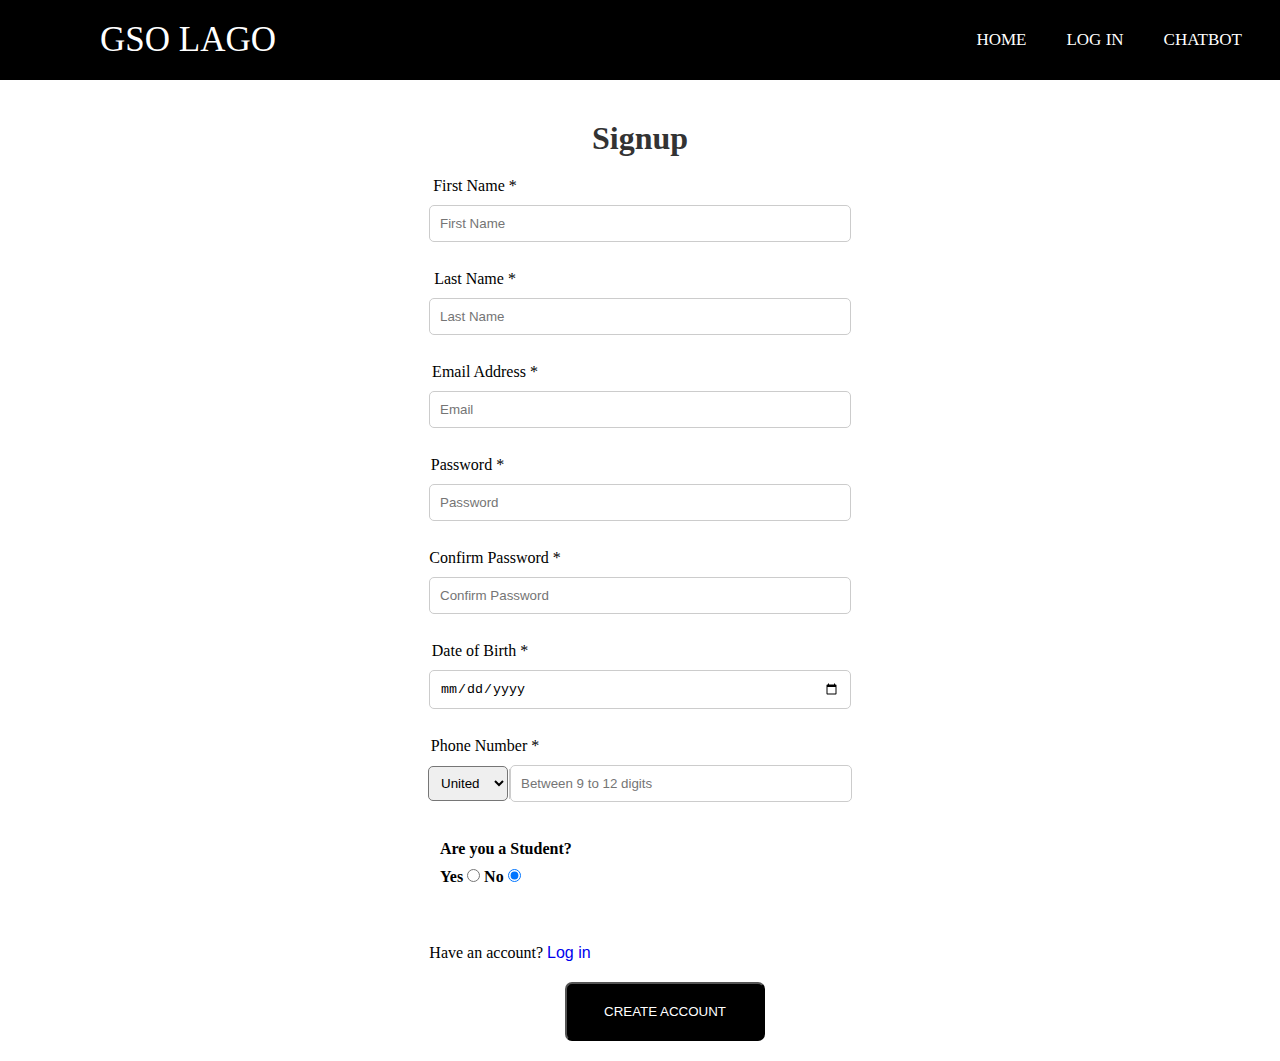
<file: Gym/index.html>
<!DOCTYPE html>
<html lang="en">
<head>
    <meta charset="UTF-8">
    <meta name="viewport" content="width=device-width, initial-scale=1.0">
    <title>Signup Page</title>
    
    <style>
        #passwordError{ /*Styling for error message*/
            color: red;
        }
        .inputcontainer{ /*styles for the container of the input fields*/
            display: flex;/*Displays container as a flexbox*/
            flex-direction: column;/*Arranges element items in a column so that they are under each other*/
            align-items: center; /*Arranges element items so that they are centered horizontally*/
            justify-content: center; /*Arranges element items so that they are centered vertically*/
        }
        .inputbox{/*Styles for each input box*/
            width: 400px; /*makes the width of the box 400px*/
            border: 1px solid #ccc; /*Creates a solid border of 1px thickness with the color #ccc */
            padding:10px; /*Creates 10px of space between border and the center*/
            margin-bottom:10px; /*Creates 10px of space below the input box*/
            border-radius: 5px; /*makes the border corners rounded*/
        }
        .labels{/*Styles for labels*/
            margin-right: 330px; /*Adds 330px of space to the right of the element*/
            margin-bottom: 10px; /*Adds 10px of space to the bottom of the element*/
          
        }
        .title{/*Styles for the title*/
            color: #333; /*makes the text the color #333*/
            font-weight: bold; /*makes the text bold*/
            text-align: center; /*centers the text*/
            margin-bottom: 20px; /*Adds 20px of space to the bottom of the title */
            margin-top: 40px; /*Adds 40px of space to the top of the title*/
        }
        .phone-container { /*Styles for the container of the phone*/
            display: flex;/*Displays container as a flexbox*/
            align-items: center; /*Arranges element iterms so that they are centered horizontally*/
            margin-bottom: 10px; /*Adds 10px of space to the bottom of the phone container*/
        }


        .vertical-line {/*Styles for the vertical line*/
            width: 1px; /*makes the line 1px in width*/
            border-right: 1px solid #ccc; /*creates a solid border only on the right side with the thickness of 1px with the color #ccc*/
            height: 30px; /*makes the line 30px in height*/
            margin-bottom: 10px; /*Adds 10px of space to the bottom of the vertical line*/
        }
        .button{ /*Styles for the button*/
            margin-left: 50px; /*Adds 50px of space to the left of the button*/
            margin-top: 20px; /*Adds 20px of space to the top of the button*/
            margin-bottom: 20px; /*Adds 20px of space to the bottom of the button*/
            padding:20px; /*Creates 20px of space between the border and the center*/
            border-radius: 7px; /*makes the border corners rounded*/
            width:200px; /*makes the widht of the button box 200px*/
            background:black ; /*gives the button a color background of black*/
            color:white; /*Gives the text in the button the color white*/

        }
        .hyperlink{/*styles for the elements with id "hyperlink" this was done seperate than with other hyperlinks as different font family was wanted*/
            text-decoration: none; /*Removes any decorations such as underlines on hyperlinks*/
            font-family: Arial, Helvetica, sans-serif; /*Font family of the text*/
        }
        .hyperlink:hover{ /*Styles for when hovering the elements with the id "hyperlink"*/
            color:black; /*Makes the hyperlink black when user hovers on it*/
        }
        a{ /*Styles for any hyperlink other than the ones with the id "hyperlink"*/
            text-decoration: none; /*Removes any decorations such as underlines on hyperlinks*/
        }
        fieldset{ /*styles for fieldsets*/
            border:none; /*Removes any default borders*/
        }
        fieldset legend{ /*styles for the legend element in fieldsets*/
            font-weight: bold; /*makes the text bold*/
            margin-bottom: 10px; /*Adds 10px of space to the bottom of the legend element*/
        }
        *{ /*styles for everything*/
            padding: 0; /*resets padding*/
            margin:0; /*resets margin*/
            text-decoration: none; /*removes default text-decorations */
            list-style: none; /*removes list styles in lists such as bullet points*/
        }
  
        body {/*Styles for everything in the body*/
            font-family: Facón; /*makes the font of the text*/
            background: #ffffff /*gives the background of the body the color #ffffff*/
        }
  
        nav{/*styles for everything in the <nav> tag*/
            background: #000000; /*Makes the background of the elements in the nav tag #000000*/
            height: 80%; /*Makes the height of the nav 80% of its containing elements */
            width:auto; /*tells nav to automatically adjust the width based on the contents inside*/
        }
  
        label.logo{ /*Style for labels with the class "logo"*/
            color: white; /*Makes the text of the label white*/
            font-size: 35px; /*Makes the text of the label 35px in font size*/
            line-height: 80px; /*sets the height of each line of text  to 80px*/
            padding: 0 100px; /*creates padding of 0px to top and bottom and 100px to left and right*/
        }
  
        nav ul { /*Refers to the <ul> tags in the <nav> tags*/
            float: right; /*moves elements to right side of container so moves the ul to the right*/
            margin-right: 20px; /*Adds 20px of space to the right of the ul */
        }
  
        nav ul li{ /*Styles to the <li> tags inside <ul> tags that is inside the <nav> tag*/
            display: inline-block; /*Displays container as inline-block so element items are horizontally aligned with the same properties like height, etc.*/
            line-height: 80px; /*Sets the height of each line of text to 80px*/
            margin: 0 5px; /*Adds 0px of space to top and bottom and 5px to the left and right of the element*/
        }
  
        nav ul li a{ /*Refers to the li situation in the top one but if the li contains an <a> tag so this applies to hyperlinks in the li*/
            color: white; /*makes the hyperlink white*/
            font-size: 17px; /*makes the hyperlink 17px in font size*/
            border-radius:3px; /*Makes border corners of hyperlink rounded*/
            padding: 7px 13px; /*Creates padding of 7px to top and bottom and 13px to left and right sides of the hyperlinks*/
            text-transform: uppercase; /*Transforms the hyperlink into uppercase*/
        }
  
        a.active, a:hover{ /*Styles for hyperlink for when they are active meaning as soon as user clicks on it, and when they hover over the hyperlink*/
            background: #a1a1a1; /*makes the background #a1a1a1*/
            transition: .5s; /*makes the background change happen after 0.5seconds*/
        }
        #loadingspinner{ /*Styles for element with id "loadingspinner"*/
            position: fixed; /*keeps the position fixed on the screen so even if user scrolls up it still remains in the same position on the screen, so it goes up with the user*/
            top: 50%;  /*Centers element on the screen vertically*/
            left: 50%; /*Centers element on the screen horizontally*/
            /*Top and left 50% ensure that the top left of the loadingspinner is centered at the middle of the viewport initially*/
            display: none; /*Initially hides the element until adjusted later*/
            transform: translate(-50%, -50%); /*This centers the loadingspinner in the middle after it has its top left corner has been centered*/
            z-index: 1000; /* Ensure it's above other content */
        }

    </style>


</head>
<script src="https://www.google.com/recaptcha/api.js" async defer></script> <!--Scripts from google recaptcha-->
<!--async makes it so that the html page keeps loading while it gets the recaptcha working-->
<!--defer makes it so that the rest of the html page loads and then it loads this script-->



<body>
    <nav>
        <!-------------------------- Navigation Bar ------------------------>
        <label class="logo">GSO LAGO</label>
        <ul>
          <li><a href="mainpage.py">Home</a></li>
          <li><a href="login.py"> Log in </a></li>
          <li><a href="Chatbot.html">Chatbot</a></li>
        </ul>
    </nav>
      <!--------------------------------------------------------------------->

    <h1 class="title">Signup</h1> <!--Makes the heading bold and colored-->
    <form action="index.py" method="post" id="registrationForm" enctype="multipart/form-data"> <!--links the form to the python script and makes it a post method-->
    <!--Has an id of registrationForm needed for javascript and enctype allows files to be uploaded to the server -->
    <div class="inputcontainer">
    <label for="FirstName" class="labels">First Name *</label>
    <input type="text" name="FirstName" class="inputbox" pattern="[A-Za-z]+" placeholder="First Name" title="First Name" required > <!--Allows user to type input-->
    <!--A specific pattern is made so that they can only input the Alphabet and placeholder gives them a type of hint on what to expect-->
    <br>
    <label for="LastName" class="labels">Last Name *</label>
    <input type="text" name="LastName" class="inputbox" pattern="[A-Za-z]+" placeholder="Last Name" title="Last Name" required><!--required makes it so that user needs to input something-->
    <br>
    <label for="email" style="margin-right: 310px; margin-bottom: 10px;">Email Address *</label>
    <input type="text" name="email" class="inputbox" required pattern="[^@\s]+@[^@\s]+\.[^@\s]+" placeholder="Email" title="Enter a valid email address">
    <!--required makes the email required and pattern makes it so that they can enter any length of characters that is not a @ or a whitespace,-->
    <!--It then requires "@" to be after that then a "." to be there then any length of characters again-->
    <br>
    <label for="Password" style="margin-right: 345px; margin-bottom: 10px;">Password *</label>
    <input type="password" name="Password" class="inputbox"  id="password" placeholder="Password"  title="Password" required><!--the input type is set to password making it in a format of a password, hiding the input-->
    <br>
    <label for="Confirm Password" style="margin-right: 290px; margin-bottom: 10px;">Confirm Password *</label>
    <input type="password" name="Confirm Password" class="inputbox" id="confirmPassword" placeholder="Confirm Password" title="Confirm Password" required>
    <span id="passwordError"></span> <!--Span is used to apply styles to specific section of text , it is given an id -->

    <br>
    <label for="DOB" style="margin-right: 320px; margin-bottom: 10px;">Date of Birth *</label>
    <input type="date" name="DOB" class="inputbox" title="Date of Birth" required> <!--allows user to select date with date picker as type is date-->
    <br>
    <label for="Phone" style="margin-right: 310px; margin-bottom: 10px;">Phone Number *</label>
    <div class="phone-container">
    <select name="country_code" style="width: 80px; padding: 8px; border-radius: 5px; margin-bottom: 10px; margin-left: 80px;outline: none;"><!--Allows user to select from one of the options-->
        <option value="+1">United States(+1)</option> <!--Allows user to choose any of the options optionally-->
        <option value="+44">United Kingdom(+44)</option>
        <option value="+33">France(+33)</option>
        <option value="+49">Germany(+49)</option>
        <option value="+91">India(+91)</option>
        <option value="+86">China(+86)</option>
        <option value="+55">Brazil(+55)</option>
        <option value="+30">Greece(+30)</option>
        <option value="+39">Italy(+39)</option>
        <option value="+20">Egypt(+20)</option>
    </select>
    <span class="vertical-line"></span> <!--Adds the vertical line which is styled in the css-->
    <br> 
    <input type="tel" name="Phone" style="width: 320px;border: 1px solid #ccc;padding:10px;margin-bottom:10px;border-radius: 5px; margin-right: 80px;" pattern="[0-9]{9,12}" placeholder="Between 9 to 12 digits" required>
    <!--type="tel" specifies that its a phone number-->
    <!--The pattern makes it so that user can only type numbers from 0-9 and not characters-->
    <!--The pattern also specifies that the amount of numbers should be between 9 to 12-->
    <!--placeholder gives the user a kind of hint to tell them how format should be-->
    </div>
    <br>
    <fieldset style="width: 200px; margin-right: 200px; margin-bottom: 20px;"> <!--FieldSets are used to group related elements together-->
    <legend>Are you a Student?</legend> <!--Legend Acts as a title, it is used in fieldsets-->
    <label for="Student" style="font-weight: bold;">Yes</label> 
    <input type="radio" name="Student" value="yes" onclick="showFileInput()"> <!--Makes it so that the function is displayed once clicked on-->
    <label for="Student" style="font-weight: bold;">No</label>
    <input type="radio" name="Student" value="no" onclick="hideFileInput()" checked><!--pre checks the No button-->
    </fieldset>
    <fieldset id="fileUploadSection" hidden> <!--Hides the fileUploadSection, fieldset is used to group related form elements together-->
        <legend style="font-weight: bold;">Student ID photo Upload: </legend><!--provides title or caption for the fieldset-->
        <label for="studentID"style="font-weight:bold">Upload Student ID photo:</label>
        <input type="file" name="studentID" accept="image/jpeg, image/png, image/jpg"> <!--The type is file so that it allows user to browse and input a file-->
    </fieldset> <!--The file would only accept image of png and jpeg and jpg as specified-->

    <div class="g-recaptcha" style="margin-right: 120px; margin-top: 20px;" data-sitekey="6LdEJ0kpAAAAAKB8MYc237UGzyRazkSdas40zGRX" data-callback="onRecaptchaSuccess"></div> <!--Key from google recaptcha responsible for making recaptcha appear-->
    <!--The Class is already pre defined by google when the script on the top about google recatpcha is called.-->
    <!--The data-callback is pre defined by google which allows user to specify a JavaScript Function to run when user completes the reCAPTCHA challenge, in this case it calls "onRecaptchaSuccess"-->
    <br>
    <p style="margin-right: 260px;">Have an account? <a href="Login.py" class="hyperlink">Log in</a></p><!--Links to log in page-->
    <input type="hidden" id="best_price" name="best_price" value=""> <!--This is hidden from the user, this is used to carry the price from the form page to here and to the payment page-->
    <!--Value is left empty as it is supposed to be populated by javascript-->
    <script>document.getElementById('best_price').value=localStorage.getItem('best_price');</script> <!--This searches for the element with id="best_price which is the input above this." -->
    <!--It then sets the elements value to the value saved in the localstorage with the item called"best_price" from the filter.py script -->
    <div id="loadingspinner" style="display: none;"> <!--This div holds an id which is initially hidden-->
    <img src="pictures/spinning.gif" alt="loading"> <!--The div contains an image with the alternative specified to "loading" if picture doesnt load-->
    </div>
    <input type="submit" value="CREATE ACCOUNT" class="button"> <!--Submit button to send the form inputs to the server-->
    </div>
    </form>

    <script> //javascript
        var isRecaptchaValid=false;  //variable called isRecaptchaValid is initially set to false
        function onRecaptchaSuccess(){ //function created to be called when recaptcha procedure is successful
            isRecaptchaValid=true; //once the function is ran then it sets the variable to true, this value is checked later below to check if an alert should be raised or not
        }



        function showFileInput(){ //function to show the user the file upload section to the user
            document.getElementById('fileUploadSection').hidden=false; //searches the form element by the id of fileuploadsection 
            //unhides it by setting the hidden to false once the function is called
            document.querySelector('input[name="studentID"]').setAttribute('required', 'required')//selects element that has the input name="studentID"
            //sets its attribute to make it required so when the function is called the user must upload a file
            //selects the element with input name="studentID" and sets its attribute "required" to "required" to make it mandatory for form submission
        }
        function hideFileInput(){  
            document.getElementById('fileUploadSection').hidden=true; //function that hides the fileuploadsection section unless showfileinput function is called
            document.querySelector('input[name="studentID"]').removeAttribute('required')//removes the attribute "required" removing the need to submit a file when they press no to student
        }
        document.getElementById("registrationForm").addEventListener("submit", function(event) {//searches for the id=registrationform which is in the <form> tag
            //adds an event listener and attaches it to the submit button so when user clicks submit it calls the function with event as its parameter to allow us to use properties of event such as event.preventDefault()
            //the event in the parameter is the type of event that occured.
            var isValidForm=true; //variable called isValidForm is initially set to true.
            var password = document.getElementById("password").value; //searches for the value input of id password and assigns it to the value of password
            var confirmPassword = document.getElementById("confirmPassword").value;//searches for the value input of id Confirmpassword and assigns it to the value of confirmpassword
            var passwordError = document.getElementById("passwordError");//searches for the value input of id passworderror and assigns it to the value of Passworderror
            
            passwordError.textContent="";//initially makes textcontent of passwordError empty as no error happened yet

            if (password.length<4) { //checks if the input password is less than 4 characters or not
                passwordError.textContent = "Password must be at least 4 characters long"; //sets the textcontent of the passwordError
                isValidForm=false; //sets isValidForm to false indicating that there is an error and it isnt a validForm
            }
            if (password !== confirmPassword) { //checks if password and confirmpassword do not match
                passwordError.textContent = "Passwords do not match";//sets the textcontent of the passwordError
                isValidForm=false;//sets isValidForm to false indicating that there is an error and it isnt a validForm
            }
            if (!isRecaptchaValid){ //checks if reCaptcha is not valid and it failed
                alert("Please verify that you are not a robot."); //makes an alert displaying the message
                isValidForm=false;//sets isValidForm to false indicating that it isnt a validForm as recaptcha failed
            }
            if (!isValidForm){ //checks if form is not valid and stops form submission if so.
                event.preventDefault(); // Prevents form submission 
            }
            else{//if form is valid then:
                document.getElementById('loadingspinner').style.display='block'; //searches the form element by the id of fileuploadsection  and sets its style display to block which makes it visible. 
                //making it display to block makes it so that it takes up the full width available to it and start on a new line
                document.getElementById('registrationForm').style.pointerEvents='none';//this makes everything in the form unresponsive to mouse clicks, hover effects and any other pointer-related events.
                document.getElementById('registrationForm').style.opacity='0.5'; //makes the opacity of the form less 
                document.querySelector('input[type="submit"]').disabled = true; //just to ensure that no unexpected bug occurs this still works, this disable the submit button from working further

            }
            
        });
       


        
        

        








    
        



    </script>




    </body>
    </html>
</file>
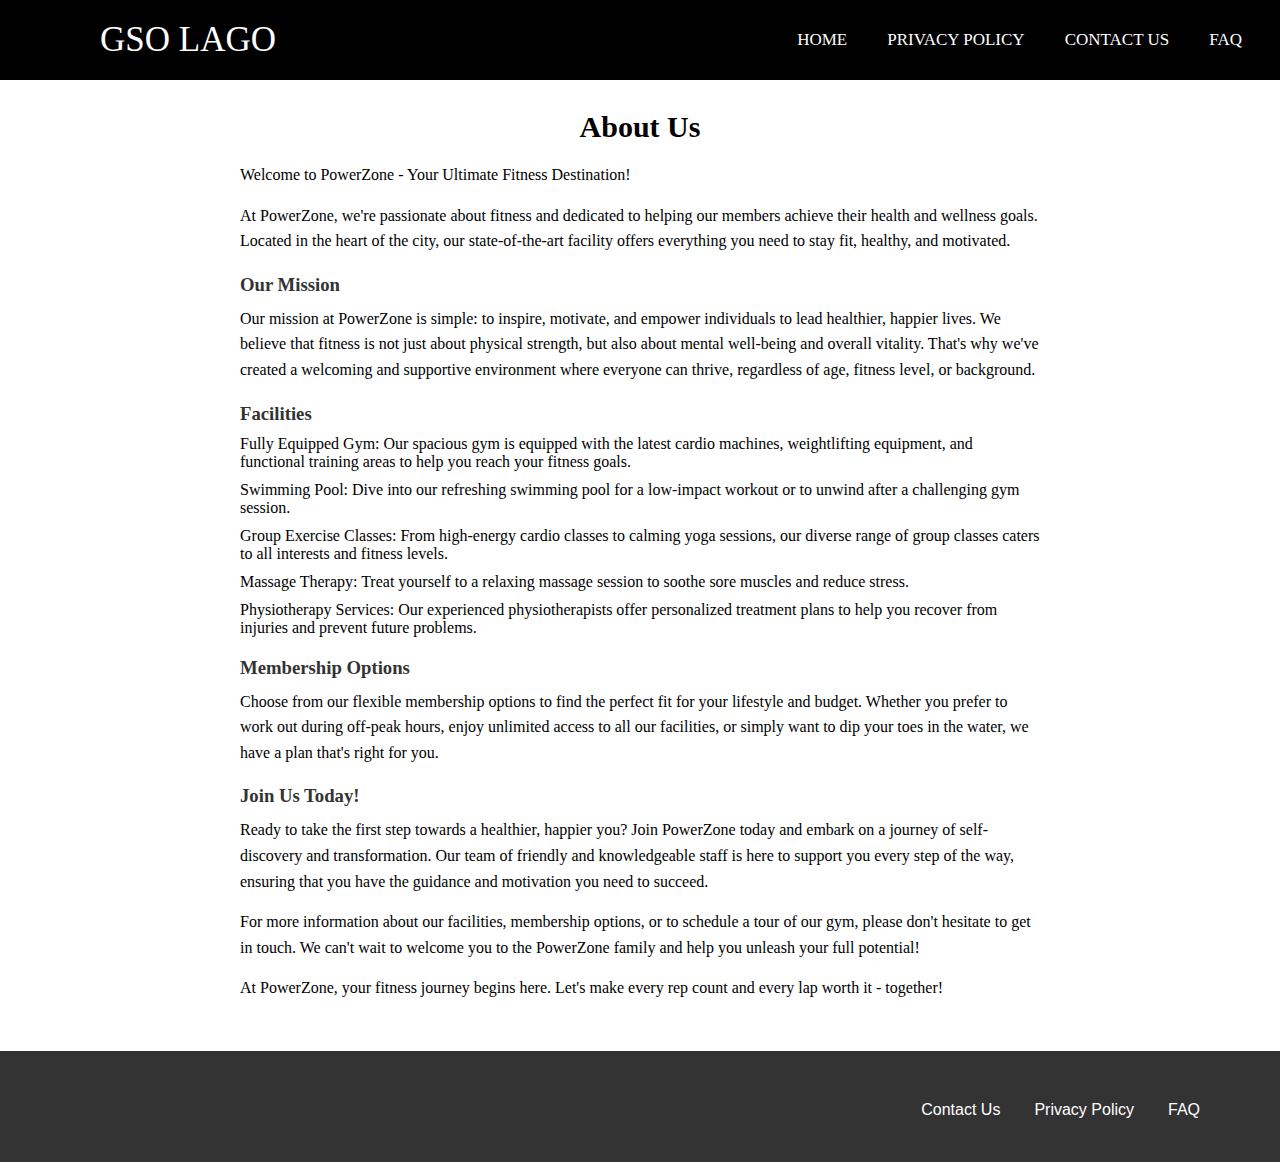
<file: Gym/aboutus.html>
<!DOCTYPE html>
<html>

<head>
  <meta charset="utf-8">
  <meta name="viewport" content="width=device-width">
  <title>About Us</title>
  <link href="style.css" rel="stylesheet" type="text/css" />
</head>


<body>
<!-------------------------- Navigation Bar ------------------------>
  <nav>
   <label class="logo">GSO LAGO</label>
   <ul>
     <li><a href="mainpage.py"> Home </a></li>
     <li><a href="privacy.html"> Privacy Policy </a></li>
     <li><a href="contactus.html"> Contact Us </a></li>
     <li><a href="FAQ.py">FAQ</a></li>
   </ul>
 </nav>
<!--------------------------------------------------------------------->

<div class="container">
    <h2 style="text-align: center; font-size: 30px; margin-top: 30px;">About Us</h2>
    <br>
    <p>Welcome to PowerZone - Your Ultimate Fitness Destination!</p>
    <p>At PowerZone, we're passionate about fitness and dedicated to helping our members achieve their health and wellness goals. Located in the heart of the city, our state-of-the-art facility offers everything you need to stay fit, healthy, and motivated.</p>
    <h3>Our Mission</h3>
    <p>Our mission at PowerZone is simple: to inspire, motivate, and empower individuals to lead healthier, happier lives. We believe that fitness is not just about physical strength, but also about mental well-being and overall vitality. That's why we've created a welcoming and supportive environment where everyone can thrive, regardless of age, fitness level, or background.</p>
    <h3>Facilities</h3>
    <ul>
      <li>Fully Equipped Gym: Our spacious gym is equipped with the latest cardio machines, weightlifting equipment, and functional training areas to help you reach your fitness goals.</li>
      <li>Swimming Pool: Dive into our refreshing swimming pool for a low-impact workout or to unwind after a challenging gym session.</li>
      <li>Group Exercise Classes: From high-energy cardio classes to calming yoga sessions, our diverse range of group classes caters to all interests and fitness levels.</li>
      <li>Massage Therapy: Treat yourself to a relaxing massage session to soothe sore muscles and reduce stress.</li>
      <li>Physiotherapy Services: Our experienced physiotherapists offer personalized treatment plans to help you recover from injuries and prevent future problems.</li>
    </ul>
    <h3>Membership Options</h3>
    <p>Choose from our flexible membership options to find the perfect fit for your lifestyle and budget. Whether you prefer to work out during off-peak hours, enjoy unlimited access to all our facilities, or simply want to dip your toes in the water, we have a plan that's right for you.</p>
    <h3>Join Us Today!</h3>
    <p>Ready to take the first step towards a healthier, happier you? Join PowerZone today and embark on a journey of self-discovery and transformation. Our team of friendly and knowledgeable staff is here to support you every step of the way, ensuring that you have the guidance and motivation you need to succeed.</p>
    <p>For more information about our facilities, membership options, or to schedule a tour of our gym, please don't hesitate to get in touch. We can't wait to welcome you to the PowerZone family and help you unleash your full potential!</p>
    <p>At PowerZone, your fitness journey begins here. Let's make every rep count and every lap worth it - together!</p>
  </div>

    
<footer>
    <ul class="navigation">
      <li><a href="contactus.html">Contact Us</a></li>
      <li><a href="privacy.html">Privacy Policy</a></li>
      <li><a href="FAQ.py">FAQ</a></li>
    </ul>
</footer>

</body>
</html>
</file>
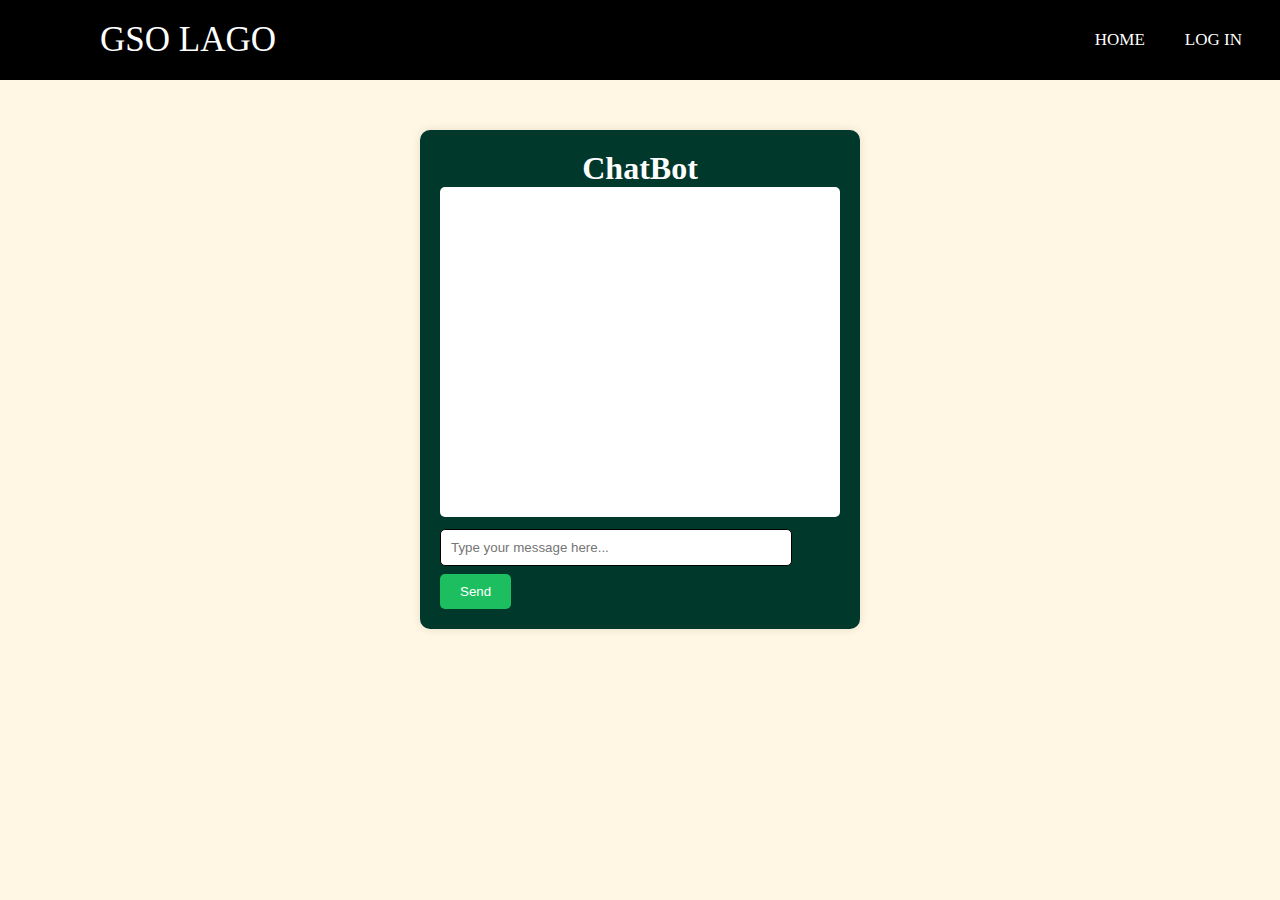
<file: Gym/Chatbot.html>
<!DOCTYPE html>
<html>
<head>
    <title>Chatbot</title>
    <!-- Styling with CSS -->
    <style>
         /* Styling for the body */
         *{
  padding: 0;
  margin:0;
  text-decoration: none;
  list-style: none;
}

body {
  font-family: Facón;
  background: #fff6e3
}

        /* Styling for the chat container */
        .chat-container {
            max-width: 400px;
            margin: 50px auto;
            background-color: #00382c;
            border-radius: 10px;
            box-shadow: 0 0 10px rgba(0, 0, 0, 0.1);
            padding: 20px;
            text-align: left;
        }

        /* Styling for the chat box */
        .chat-box {
            height: 300px;
            overflow-y: auto;
            padding: 10px;
            border-radius: 5px;
            background-color: #ffffff;
            padding: 0;
        }
       /* Styling for each chat message */
        .chat-box .message {
            margin-bottom: 10px;
        }
       /* Styling for user messages */
        .user-message {
            color: #333;
        }
        /* Styling for bot messages */
        .bot-message {
            color: #000000;
        }
        /* Styling for user input */
        .user-input {
            width: calc(100% - 70px);
            padding: 10px;
            border: 1px solid #000000;
            border-radius: 5px;
            margin-right: 5px;
            margin-top: 3%;
        }
        /* Styling for send button */
        .send-btn {
            padding: 10px 20px;
            border: none;
            border-radius: 5px;
            background-color: #1cbe60;
            color: #fff;
            cursor: pointer;
            margin-top: 2%;
        }
        /* Styling for heading */
        h1 {
            text-align: center;
            color: #ffffff;
        }
       /* Styling for response */
        #response {
            color: #0b0c0c;
            font-size: 25px;
            text-align: center;
            padding-top:30px;
        }
        
        nav{
  background: #000000;
  height: 80%;
  width:auto;
}

label.logo{
  color: white;
  font-size: 35px;
  line-height: 80px;
  padding: 0 100px;
  /* font-height: bold; */

}

nav ul {
  float: right;
  margin-right: 20px;
}

nav ul li{
  display: inline-block;
  line-height: 80px;
  margin: 0 5px;
}

nav ul li a{
  color: white;
  font-size: 17px;
  border-radius:3px;
  padding: 7px 13px;
  text-transform: uppercase;
}

a.active, a:hover{
  background: #a1a1a1;
  transition: .5s;
}
    </style>
      <!-- Using JavaScript for sending user message and receiving bot response -->
    <script>
   // 'sendMessage()' is a JavaScript function, it is used when the user clicks the send button.
        function sendMessage() {
             // 'document.getElementById('user_input')' : it retrieves the input with Id 'user_input'.
            const userInput = document.getElementById('user_input').value;
            // This line conist to construct 'data' string that will be directly sent to the server.
            // 'encodeURIComponent' ensure that the userinput is correctly formatted and it is ready to transmit.
            // The user input is stored in the 'userInput'.
            const data = 'user_input=' + encodeURIComponent(userInput);
           // 'fetch' function is used in that part to send the HTTP with POST method to this URL.
            fetch('http://localhost/webprog/Gym/Chatbot.py', {
                method: 'POST',
                headers: {
                    'Content-Type': 'application/x-www-form-urlencoded'
                },
                body: data
            })
            // 'then' verify the condition that if the POST method was successfully done, then the response will be converted into a text.
            .then(response => response.text())
            // Sets the inner HTML of the element with the id 'response' to the received text, then updates the chat box to display the response from the server.
            .then(text => {
                // 
                document.getElementById('response').innerHTML = text;
            })
            // This is the error exception if any error was captured or been, it will appear the message error.
            .catch(error => console.error('Error:', error));
        }
    </script>
</head>
<body>
    <nav>
        <!-------------------------- Navigation Bar ------------------------>
        <label class="logo">GSO LAGO</label>
        <ul>
          <li><a href="mainpage.py"> Home   </a></li>
          <li><a href="login.py"> Log In </a></li>
        </ul>
      </nav>
    
      <!--------------------------------------------------------------------->
    <!-- The 'chat-container' is the box that contain the chat box itself, user input field, send button, and any other elements related to the chat functionality.-->
    <div class="chat-container">
        <!-- Header -->
        <h1>ChatBot</h1>
        <!-- Chat box for displaying messages -->
        <div class="chat-box" id="response"></div>
        <!-- User input field -->
        <input type="text" placeholder="Type your message here..." id="user_input" class="user-input">
         <!-- "Send" button to send user message, using JavaScript function to be executed when the button is clicked. In this case, it calls the "sendMessage()" function when the button is clicked. -->
        <input type="button" value="Send" onclick="sendMessage();" class="send-btn">
    </div>
</body>
</html>
</file>
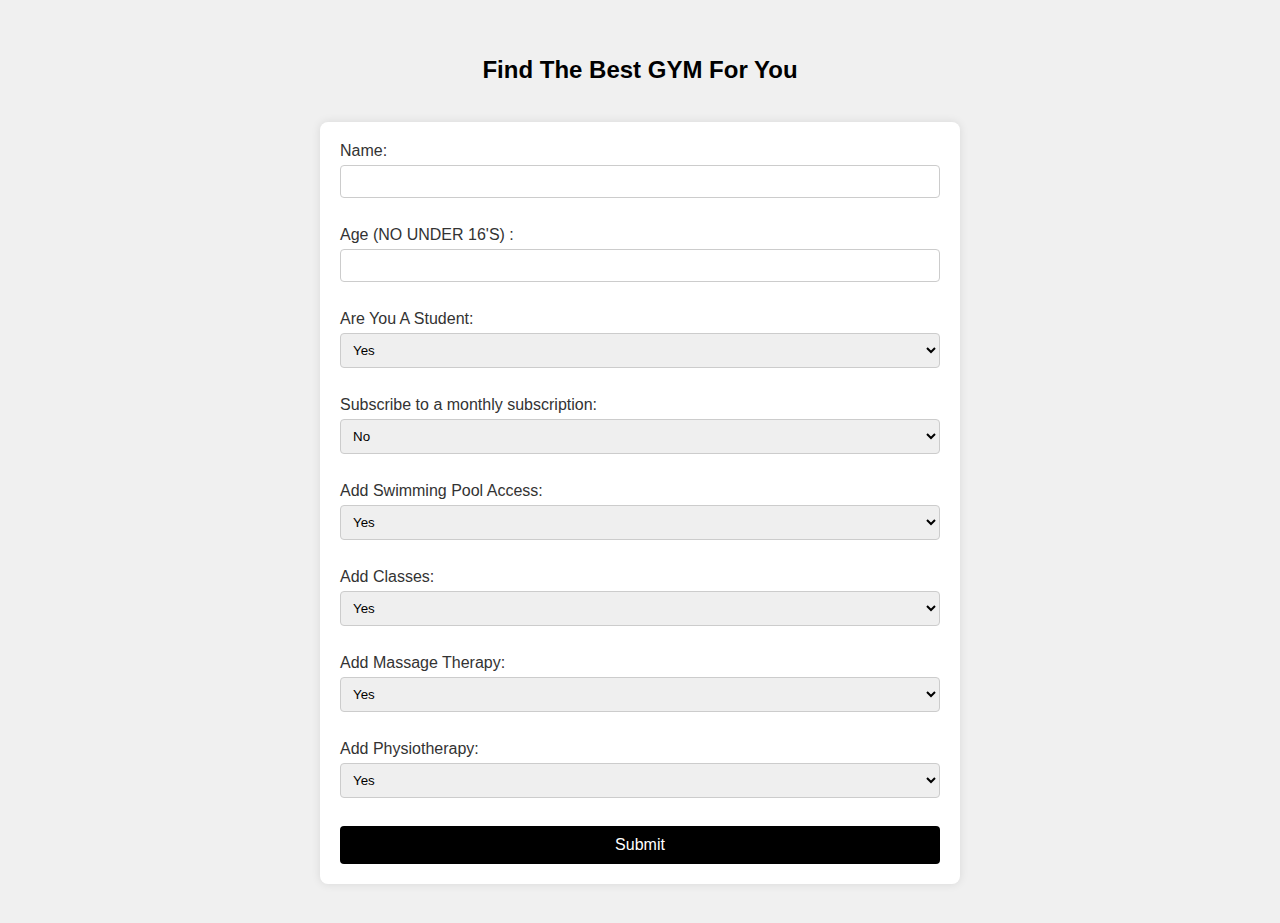
<file: Gym/gym_form.html>
<!DOCTYPE html>
<html lang="en">
<head>
    <meta charset="UTF-8">
    <meta name="viewport" content="width=device-width, initial-scale=1.0">
    <title>Gym Suggestion Form</title>
    <style>
        /* CSS styles for the form */
        body {
            font-family: Arial, sans-serif;
            background-color: #f0f0f0;
            margin: 0;
            padding: 0;
        }

        h2 {
            margin-top: 3%;
            text-align: center;
            color: #000000;
        }

        form {
            max-width: 600px;
            margin: 0 auto;
            background-color: #fff;
            padding: 20px;
            border-radius: 8px;
            box-shadow: 0 0 10px rgba(0, 0, 0, 0.1);
            margin-bottom: 3%;
        }

        label {
            display: block;
            margin-bottom: 5px;
            color: #333;
        }

        input[type="text"],
        input[type="number"],
        select {
            width: 100%;
            padding: 8px;
            margin-bottom: 10px;
            border: 1px solid #ccc;
            border-radius: 4px;
            box-sizing: border-box;
        }

        select {
            width: 100%;
            padding: 8px;
            margin-bottom: 10px;
            border: 1px solid #ccc;
            border-radius: 4px;
            box-sizing: border-box;
        }

        input[type="submit"] {
            width: 100%;
            background-color: #000000;
            color: white;
            padding: 10px 20px;
            border: none;
            border-radius: 4px;
            cursor: pointer;
            font-size: 16px;
        }

        input[type="submit"]:hover {
            background-color: #313131;
        }

        /* Additional styles for hiding/showing gym type section */
        #gymTypeSection {
            display: none;
        }
    </style>
    <script> // here opened a script tas that contain javascript
        function toggleGymType() {   // inside here i defined a fuction toggleGymType() 
            var subscribe = document.getElementById("subscribe").value; // here it retrieves the value "subscribe".
            var gymTypeSection = document.getElementById("gymTypeSection"); // here it retrieves the element with "gymTypeSection"

            if (subscribe === "yes") {   // here it checks if the subscribe is true so if yes
                gymTypeSection.style.display = "block"; // it displays the gymTypeSection
            } else {
                gymTypeSection.style.display = "none"; // if not it doesn't display anything
            }
        }
    </script>
</head>
<body>
    <br><h2>Find The Best GYM For You</h2><br>
    <form action="filter.py" method="post">
        <label for="name">Name:</label>
        <input type="text" id="name" name="name" required><br><br>

        <label for="age">Age (NO UNDER 16'S) :</label>
        <input type="number" id="age" name="age" min="16" required>
        <br><br>

        <label for="student">Are You A Student:</label>
        <select id="student" name="student">
            <option value="yes">Yes</option>
            <option value="no">No</option>
        </select><br><br>

        <label for="subscribe">Subscribe to a monthly subscription:</label>
         <select id="subscribe" name="subscribe" onchange="toggleGymType()"> <!--the onchange allows you to trigger JavaScript code in response to changes -->
            <option value="no">No</option>    <!-- then it calls the function toggleGymType() -->
            <option value="yes">Yes</option>
        </select><br><br>

        <div id="gymTypeSection">
            <label for="trainer_type">Select Gym Type:</label>
            <select id="trainer_type" name="trainer_type" required>
                <option value="super_off_peak">Super-off peak (10 am - 12 pm & 2 pm - 4 pm)</option>
                <option value="off_peak">Off-peak (12 pm - 2 pm & 8 pm - 11 pm)</option>
                <option value="anytime">Anytime</option>
            </select><br><br>
        </div>

        <label for="add_swimming_pool">Add Swimming Pool Access:</label>
        <select id="add_swimming_pool" name="add_swimming_pool">
            <option value="yes">Yes</option>
            <option value="no">No</option>
        </select><br><br>

        <label for="add_classes">Add Classes:</label>
        <select id="add_classes" name="add_classes">
            <option value="yes">Yes</option>
            <option value="no">No</option>
        </select><br><br>

        <label for="Massage_Therapy">Add Massage Therapy:</label>
        <select id="Massage_Therapy" name="Massage_Therapy">
            <option value="yes">Yes</option>
            <option value="no">No</option>
        </select><br><br>

        <label for="Physiotherapy">Add Physiotherapy:</label>
        <select id="Physiotherapy" name="Physiotherapy">
            <option value="yes">Yes</option>
            <option value="no">No</option>
        </select><br><br>

        <input type="submit" value="Submit">
    </form>
</body>
</html>
</file>
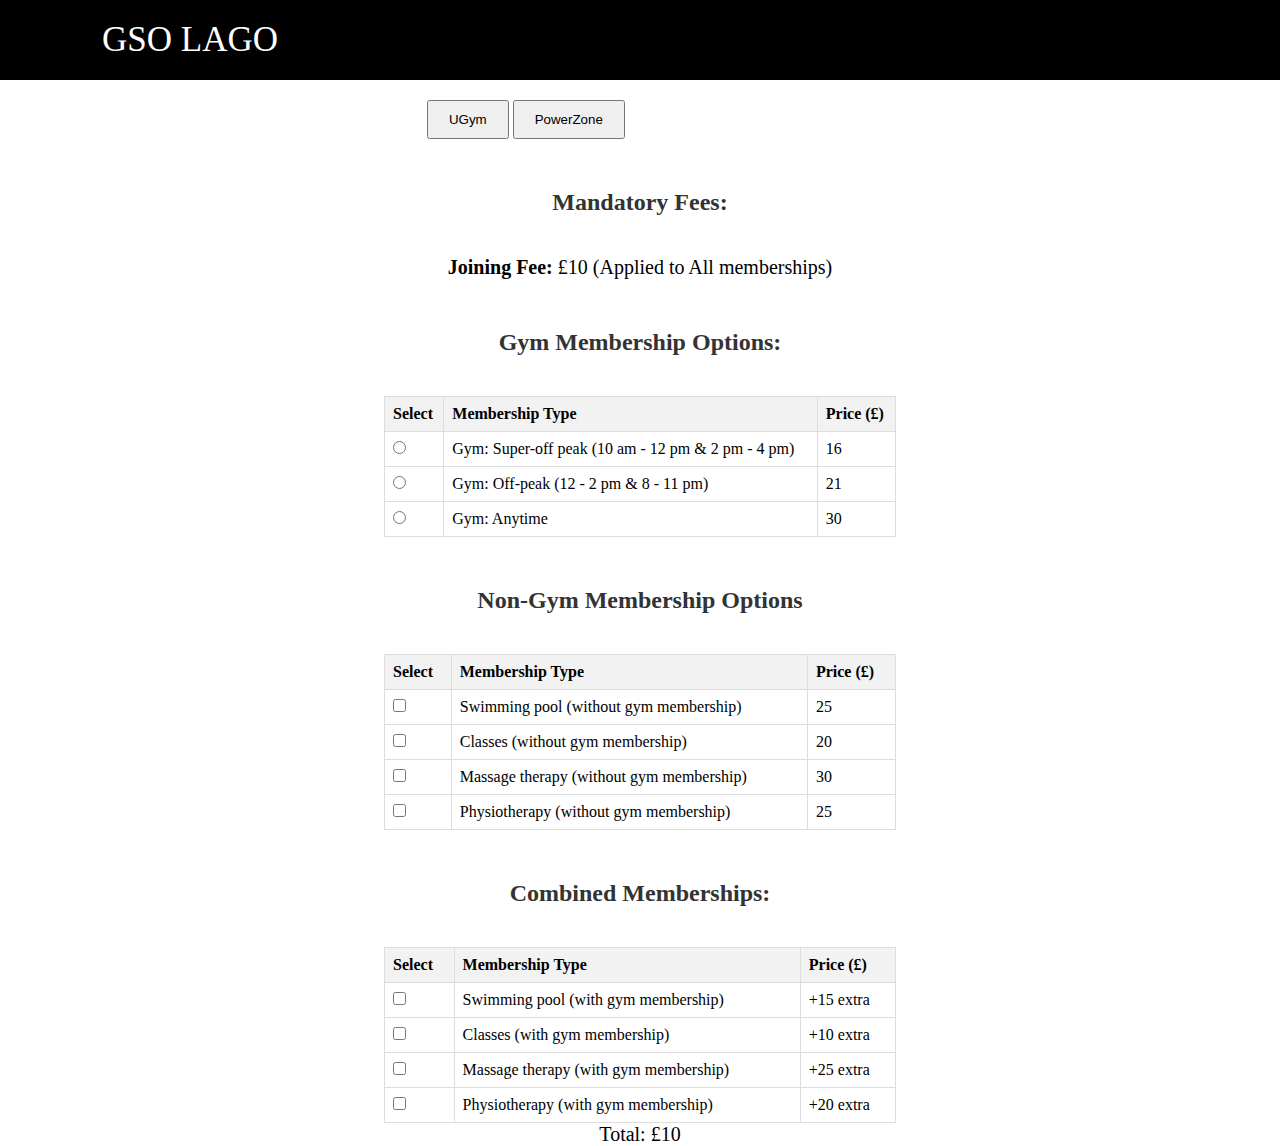
<file: Gym/membershiptype.html>
<!DOCTYPE html>
<html lang="en">
<head>
    <meta charset="UTF-8">
    <meta name="viewport" content="width=device-width, initial-scale=1.0">
    <title>Membership Type</title>

<style>
    body{ /*Styles for everything in body*/
        font-family: Facón; 
        background: #ffffff;
        padding: 0; /*Resets padding*/
        margin: 0; /*Resets margin*/
        text-align: center; /*Centers all text*/
    }
    .title{ /*Styles for element with class="title"*/
        font-size: 32px; /*makes the text 32px*/
        text-align: center; /*makes the text centered*/
       
        
    }

    h1 { /*Styles for all <h1> tags*/
        color: white; /*makes text color white*/
       
    }
 

    p{ /*Styles for all <p> tags*/
        font-size: 20px; /*Makes text 20px*/
        
    }
    table{ /*Styles for all tables*/
        border-collapse: collapse;/*Joins neighbour borders into one*/
        width:40%; /*Makes it take up 40% of its containing blocks width*/
        
    }
    th,td{ /*Styles for all <th> and <td> tags*/
        border: 1px solid #ddd; /*Creates solid border of 1px*/
        padding: 8px; /*Creates 8px of space between border and center*/
        text-align: left; /*Aligns all text to the left*/
    }
    th{ /*Styles for all <th> tags*/
        background-color: #f2f2f2; /*Makes background color*/
    }
    tr:hover { /*Styles for when <tr> tags are hovered*/
        background-color: #d3d3d3; /* changes background color*/
    }
    .section-header { /*Styles for elements with class="section-header"*/
    font-size: 24px; /*text becomes 24px*/
    color: #333;  /*text color becomes #333*/
    margin-top:50px; /*Adds 50px of space to the top of the element*/
    margin-bottom:40px; /*Adds 40px of space to the bottom of the element*/
    }
    .centered-table{ /*Styles for elements with class="centered-table"*/
        margin:auto; /*Centers table*/
    }
    .button{ /*Styles for elements with class="button"*/
        margin-top: 20px; /*Adds 20px of space to top of button*/
        padding:10px 20px; /*Creates 10px of space to top and bottom and 20px of space to right and left of the borders.*/
    }

    *{ /*styles for everything*/
        padding: 0; /*resets padding*/
        margin:0; /*resets margin*/
        text-decoration: none; /*removes default text-decorations */
        list-style: none; /*removes list styles in lists such as bullet points*/
    }
  
    nav{/*styles for everything in the <nav> tag*/
        background: #000000; /*Makes the background of the elements in the nav tag #000000*/
        height: 80%; /*Makes the height of the nav 80% of its containing elements */
        width:auto; /*tells nav to automatically adjust the width based on the contents inside*/
    }
  
    label.logo{ /*Style for labels with the class "logo"*/
        color: white; /*Makes the text of the label white*/
        font-size: 35px; /*Makes the text of the label 35px in font size*/
        line-height: 80px; /*sets the height of each line of text  to 80px*/
        padding: 0 100px; /*creates padding of 0px to top and bottom and 100px to left and right*/
        margin-right: 900px;
    }
  
    nav ul { /*Refers to the <ul> tags in the <nav> tags*/
        float: right; /*moves elements to right side of container so moves the ul to the right*/
        margin-right: 20px; /*Adds 20px of space to the right of the ul */
    }
  
    nav ul li{ /*Styles to the <li> tags inside <ul> tags that is inside the <nav> tag*/
        display: inline-block; /*Displays container as inline-block so element items are horizontally aligned with the same properties like height, etc.*/
        line-height: 80px; /*Sets the height of each line of text to 80px*/
        margin: 0 5px; /*Adds 0px of space to top and bottom and 5px to the left and right of the element*/
    }
  
    nav ul li a{ /*Refers to the li situation in the top one but if the li contains an <a> tag so this applies to hyperlinks in the li*/
        color: white; /*makes the hyperlink white*/
        font-size: 17px; /*makes the hyperlink 17px in font size*/
        border-radius:3px; /*Makes border corners of hyperlink rounded*/
        padding: 7px 13px; /*Creates padding of 7px to top and bottom and 13px to left and right sides of the hyperlinks*/
        text-transform: uppercase; /*Transforms the hyperlink into uppercase*/
    }
  
    a.active, a:hover{ /*Styles for hyperlink for when they are active meaning as soon as user clicks on it, and when they hover over the hyperlink*/
        background: #a1a1a1; /*makes the background #a1a1a1*/
        transition: .5s; /*makes the background change happen after 0.5seconds*/
    }
</style>
</head>

<body>
<nav>
    <!-------------------------- Navigation Bar ------------------------>
    <label class="logo">GSO LAGO</label>
    <ul>
        <li><a href="mainpage.py">Home</a></li>
        <li><a href="accountpage.py">Account</a></li>
        
    </ul>
</nav>
    <!--------------------------------------------------------------------->
<button id="buttonUgym" class="button">UGym</button>
<button id="buttonPowerzone" class="button">PowerZone</button>
<div id="UgymPricing" style="display: block;"> <!--Display initially-->
<h1 class="section-header">Mandatory Fees:</h1>
<p><strong>Joining Fee:</strong> £10 (Applied to All memberships)</p>
<h1 class="section-header">Gym Membership Options:</h1>

<table class="centered-table">
    <tr>
        <th>Select</th>
        <th>Membership Type</th>
        <th>Price (£)</th>
    </tr>
    <tr>
        <td><input type="radio" name="gymmembership" value="16"></td>
        <td>Gym: Super-off peak (10 am - 12 pm & 2 pm - 4 pm)</td>
        <td>16</td>
    </tr>
    <tr>
        <td><input type="radio" name="gymmembership" value="21"></td>
        <td>Gym: Off-peak (12 - 2 pm & 8 - 11 pm)</td>
        <td>21</td>
    </tr>
    <tr>
        <td><input type="radio" name="gymmembership" value="30"></td>
        <td>Gym: Anytime </td>
        <td>30</td>
    </tr>
</table>


<h1 class="section-header">Non-Gym Membership Options</h1>
<table class="centered-table">
    <tr>
        <th>Select</th>
        <th>Membership Type</th>
        <th>Price (£)</th>
    </tr>
    <tr>
        <td><input type="checkbox" name="swimmingwithout" value="25"></td>
        <td>Swimming pool (without gym membership)</td>
        <td>25</td>
    </tr>
    <tr>
        <td><input type="checkbox" name="classeswithout" value="20"></td>
        <td>Classes (without gym membership) </td>
        <td>20</td>
    </tr>
    <tr>
        <td><input type="checkbox" name="massagewithout" value="30"></td>
        <td>Massage therapy (without gym membership) </td>
        <td>30</td>
    </tr>
    <tr>
        <td><input type="checkbox" name="physiowithout" value="25"></td>
        <td>Physiotherapy (without gym membership)</td>
        <td>25</td>
    </tr>
</table>


<h1 class="section-header">Combined Memberships:</h1>
<table class="centered-table">
    <tr>
        <th>Select</th>
        <th>Membership Type</th>
        <th>Price (£)</th>
    </tr>
    <tr>
        <td><input type="checkbox" name="swimmingwith" value="15"></td>
        <td>Swimming pool (with gym membership)</td>
        <td>+15 extra</td>
    </tr>
    <tr>
        <td><input type="checkbox" name="classeswith" value="10"></td>
        <td>Classes (with gym membership) </td>
        <td>+10 extra</td>
    </tr>
    <tr>
        <td><input type="checkbox" name="massagewith" value="25"></td>
        <td>Massage therapy (with gym membership) </td>
        <td>+25 extra</td>
    </tr>
    <tr>
        <td><input type="checkbox" name="physiowith" value="20"></td>
        <td>Physiotherapy (with gym membership)</td>
        <td>+20 extra</td>
    </tr>
</table>
<p>Total: <span id="total">&#163;10</span></p>
</div>


<div id="PowerzonePricing" style="display: none;"> <!--Hide initially-->
    <h1 class="section-header">Mandatory Fees:</h1>
<p><strong>Joining Fee:</strong> £30 (Applied to All memberships)</p>
<h1 class="section-header">Gym Membership Options:</h1>

<table class="centered-table">
    <tr>
        <th>Select</th>
        <th>Membership Type</th>
        <th>Price (£)</th>
    </tr>
    <tr>
        <td><input type="radio" name="gymmembership" value="13"></td>
        <td>Gym: Super-off peak (10 am - 12 pm & 2 pm - 4 pm)</td>
        <td>13</td>
    </tr>
    <tr>
        <td><input type="radio" name="gymmembership" value="19"></td>
        <td>Gym: Off-peak (12 - 2 pm & 8 - 11 pm)</td>
        <td>19</td>
    </tr>
    <tr>
        <td><input type="radio" name="gymmembership" value="24"></td>
        <td>Gym: Anytime </td>
        <td>24</td>
    </tr>
</table>


<h1 class="section-header">Non-Gym Membership Options</h1>
<table class="centered-table">
    <tr>
        <th>Select</th>
        <th>Membership Type</th>
        <th>Price (£)</th>
    </tr>
    <tr>
        <td><input type="checkbox" name="swimmingwithout" value="20"></td>
        <td>Swimming pool (without gym membership)</td>
        <td>20</td>
    </tr>
    <tr>
        <td><input type="checkbox" name="classeswithout" value="20"></td>
        <td>Classes (without gym membership) </td>
        <td>20</td>
    </tr>
    <tr>
        <td><input type="checkbox" name="massagewithout" value="30"></td>
        <td>Massage therapy (without gym membership) </td>
        <td>30</td>
    </tr>
    <tr>
        <td><input type="checkbox" name="physiowithout" value="30"></td>
        <td>Physiotherapy (without gym membership)</td>
        <td>30</td>
    </tr>
</table>


<h1 class="section-header">Combined Memberships:</h1>
<table class="centered-table">
    <tr>
        <th>Select</th>
        <th>Membership Type</th>
        <th>Price (£)</th>
    </tr>
    <tr>
        <td><input type="checkbox" name="swimmingwith" value="12.5"></td>
        <td>Swimming pool (with gym membership)</td>
        <td>+12.5 extra</td>
    </tr>
    <tr>
        <td><input type="checkbox" name="classeswith" value="0"></td>
        <td>Classes (with gym membership) </td>
        <td>0</td>
    </tr>
    <tr>
        <td><input type="checkbox" name="massagewith" value="25"></td>
        <td>Massage therapy (with gym membership) </td>
        <td>+25 extra</td>
    </tr>
    <tr>
        <td><input type="checkbox" name="physiowith" value="25"></td>
        <td>Physiotherapy (with gym membership)</td>
        <td>+25 extra</td>
    </tr>
</table>
<p>Total: <span id="total">&#163;30</span></p> <!--displays total-->
</div>

<script>
    document.getElementById('buttonUgym').addEventListener('click',function(){ //checks if the button ugym is clicked and if so does the following function
        document.getElementById('UgymPricing').style.display ='block'; //checks for the id UgymPricing which is the id of a div displaying the ugym prices, and changes its display to block which displays it
        document.getElementById('PowerzonePricing').style.display='none';//changes display for powerzone to none, so doesnt display the prices for powerzone
        calculateTotal(10, 'UgymPricing');//the startingprice for ugym is sent and the id'UgymPricing' is sent to know which button was clicked
    });
    document.getElementById('buttonPowerzone').addEventListener('click',function(){
        document.getElementById('UgymPricing').style.display='none';
        document.getElementById('PowerzonePricing').style.display ='block';
        calculateTotal(30, 'PowerzonePricing');
    });
    function calculateTotal(startingprice, pricingId){
        let form=document.getElementById(pricingId); //assigns "form" to the pricingId, it then finds that id which is in a div and takes the whole thing inside the div
        let totalElement=form.querySelector('#total') //assigns totalElement to the element that has id="total" in the div that has id of pricingId
        let total=startingprice; //initialises total as the startingprice


        form.addEventListener('change', () =>{//"change" means when a change happens in the form the following "function"/code is runned
            total=startingprice;//reset total to include mandatory fee
            const selectedMembership= form.querySelector('input[name="gymmembership"]:checked');//selects button with the name and that is checked
            if (selectedMembership){//if it is checked:
                total+=parseInt(selectedMembership.value, 10)//this adds the selectedmembership price to the total
                //parseint converts selectedMembership.value string to int , "10" specifies that the number is in base 10
            }
            form.querySelectorAll('input[type="checkbox"]:checked').forEach((checkbox)=>{//checks for all checked checkboxes and iterates over them with "forEach"
                total+=parseFloat(checkbox.value);//for each checked checkbox its value is turned into a Float number and is added to the total
            });
            totalElement.textContent=`£${total.toFixed(2)}`//updates totalElement so that it displays the new total amount and adds a pound before it. `` these are backticks they are basically special strings in javascript used to allow multiline string and placeholding
     //`${}` this converts anything inside the curly brackets into a string
     //toFixed(2) is used to ensure 2 decimal places
        })
        
    }
    calculateTotal(10,'UgymPricing');//initalises the page to first display ugym prices and calculate
   
</script>

</body>
</html>
</file>
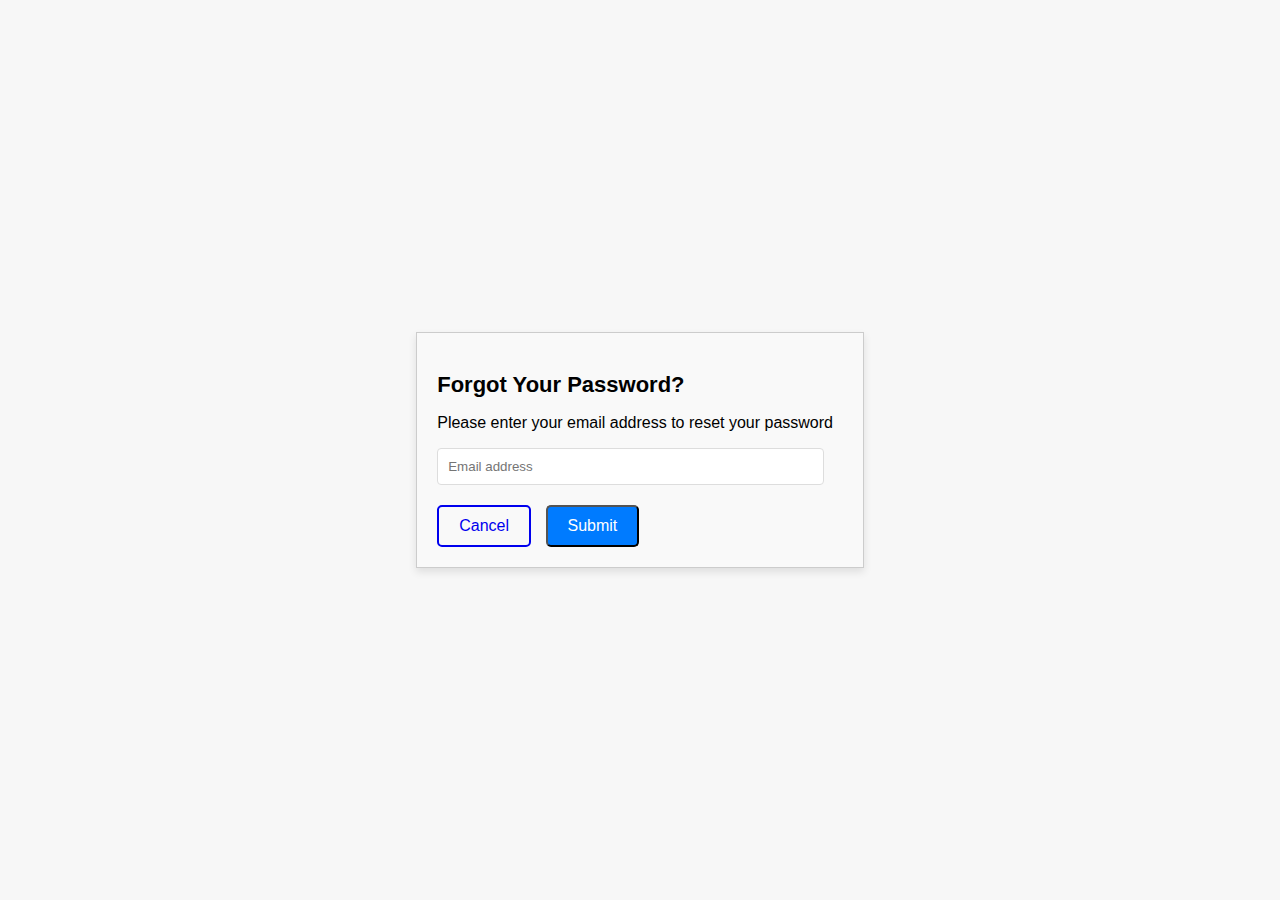
<file: Gym/passwordforget.html>
<!DOCTYPE html>
<html lang="en">
<head>
    <meta charset="UTF-8">
    <meta name="viewport" content="width=device-width, initial-scale=1.0">
    <title>Forgot Password</title>
<style>
    body{
        margin: 0;
        height: 100vh;
        font-family: Arial, Helvetica, sans-serif;
        display: flex;
        align-items: center; /* Aligns vertically */
        justify-content: center; /* Aligns horizontally */
        background-color: #f7f7f7; /* Just an example background color */
    }
    h2{
        font-size: 22px;
        margin-bottom: 10px; /* Adds some space below the header */
    }


    .box{
    border: 1px solid #ccc;
    padding: 20px;
    background-color: #f9f9f9;
    box-shadow: 0 4px 8px rgba(0,0,0,0.1); /* Optional: adds a subtle shadow to your box */
    }
    .inputbox{
        width: 90%;
        padding:10px;
        margin-bottom: 20px; /* Adds some space below the input field */
        border: 1px solid #ddd; /* Sets border color */
        border-radius: 4px; 
    }
    .cancel{
        display: inline-block;
        font-size: 16px;
        text-align: center;
        padding: 10px 20px;
        text-decoration: none;
        border: 2px solid;
        margin-right: 10px;
        border-radius: 5px;
        cursor: pointer;
    }
    .submit{
        display: inline-block;
        font-size: 16px;
        text-align: center;
        padding: 10px 20px;
        border-radius: 5px;
        background-color: #007bff;
        color: white;
        cursor: pointer;
    }
    .cancel:hover{
        background-color: #d3d3d3;
    }
    .cancel:visited{
        color: black;
    }
    .submit:hover{
        opacity: 0.9;
    }
    
</style>
</head>
<body>
    <div class="box">
        <form action="passwordforget.py" method="post">
            <h2>Forgot Your Password?</h2>
            <p>Please enter your email address to reset your password</p>
            <input type="text" name="email" class="inputbox" required pattern="[^@\s]+@[^@\s]+\.[^@\s]+" placeholder="Email address" title="Enter a valid email address">
            <a href="login.py" class="cancel">Cancel</a>
            <button type="submit" class="submit">Submit</button>
        </form>
    </div>
</body>
</html>
</file>
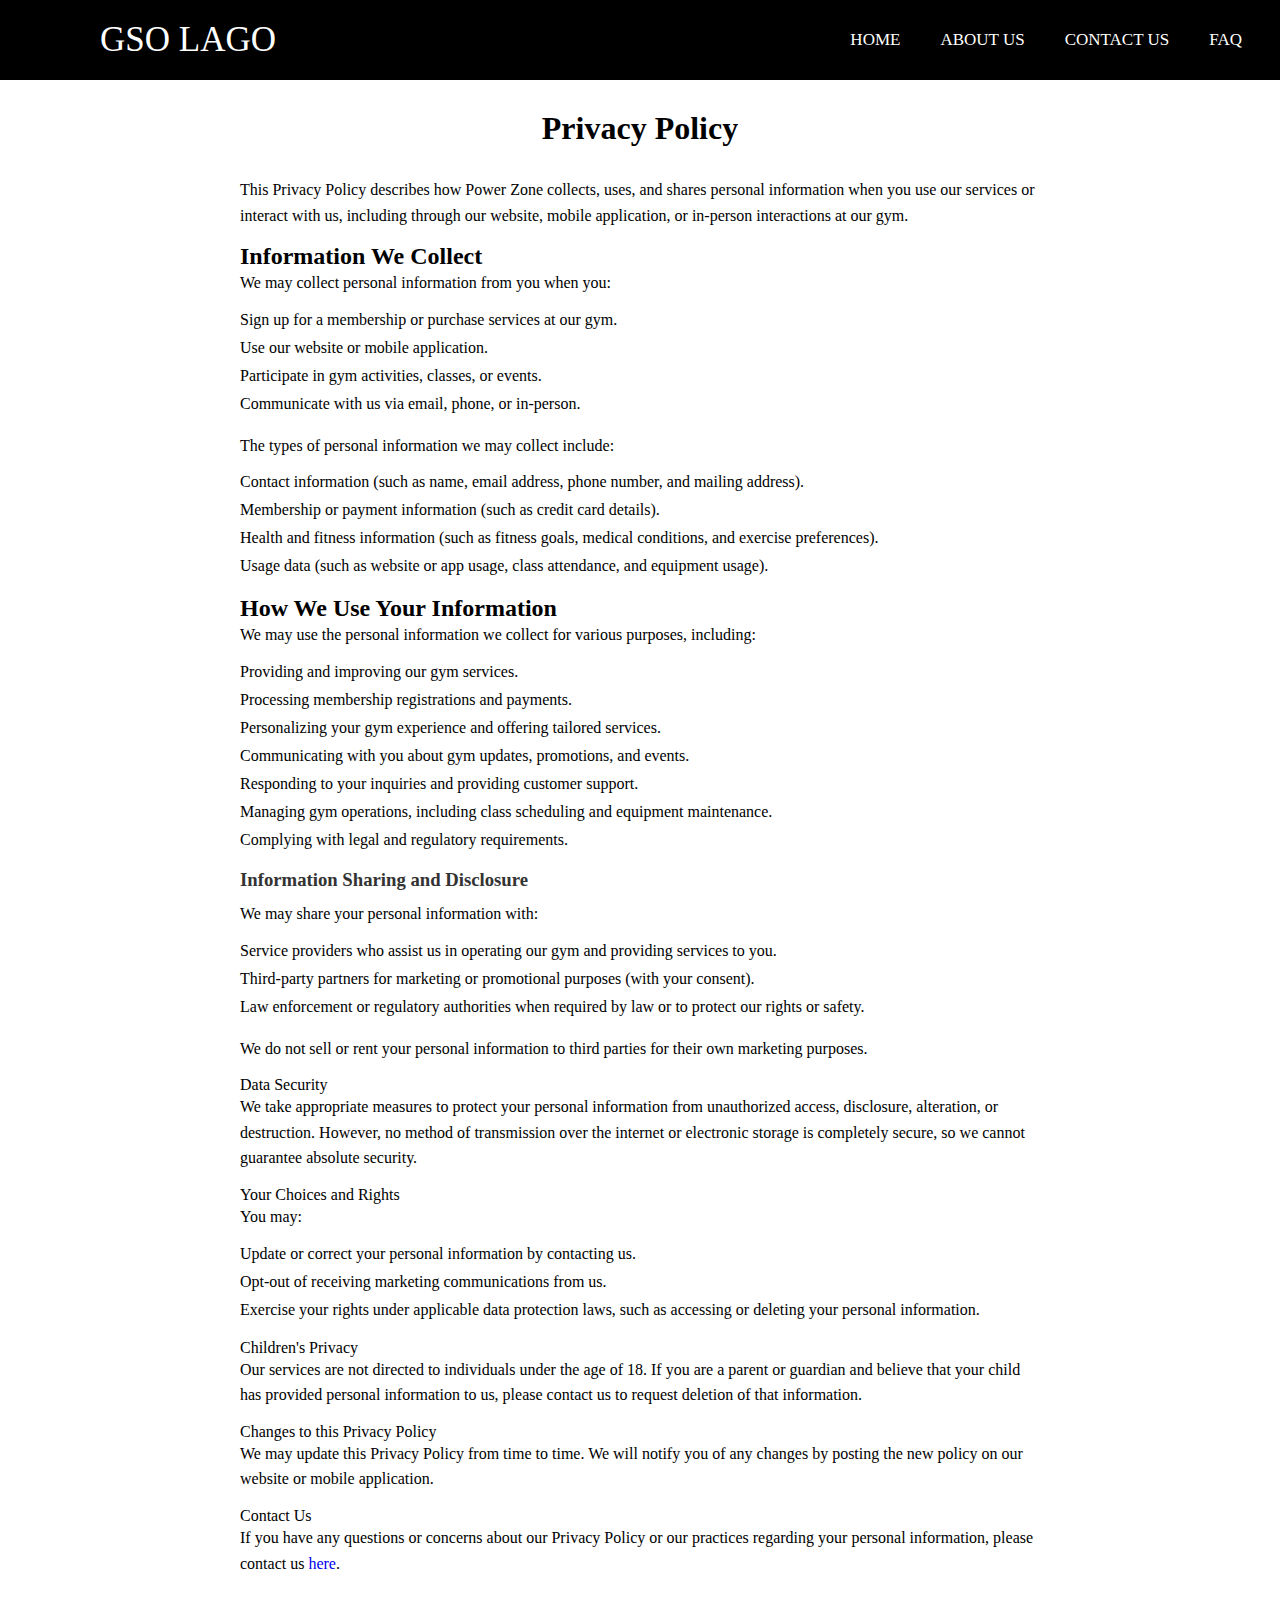
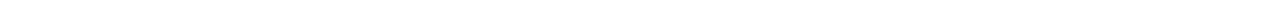
<file: Gym/privacy.html>
<!DOCTYPE html>
<html>

<head>
  <meta charset="utf-8">
  <meta name="viewport" content="width=device-width">
  <title>Privacy Policy</title>
  <link href="style.css" rel="stylesheet" type="text/css" />

</head>


<body>
    <nav>
        <label class="logo">GSO LAGO</label>
          <ul>
            <li><a href="mainpage.py">Home</a></li>
            <li><a href="aboutus.html"> About us </a></li>
            <li><a href="contactus.html"> Contact Us</a></li>
            <li><a href="FAQ.py">FAQ</a></li>
          </ul>
    </nav>
      
    <div class="container">
      <h1 style="text-align: center; margin-top: 30px; margin-bottom: 30px;">Privacy Policy</h1>
    

    <p>This Privacy Policy describes how Power Zone collects, uses, and shares personal information when you use our services or interact with us, including through our website, mobile application, or in-person interactions at our gym.</p>

    <h2>Information We Collect</h2>

    <p>We may collect personal information from you when you:</p>

    <ul>
      <li>Sign up for a membership or purchase services at our gym.</li>
      <li>Use our website or mobile application.</li>
      <li>Participate in gym activities, classes, or events.</li>
      <li>Communicate with us via email, phone, or in-person.</li>
    </ul>

    <p>The types of personal information we may collect include:</p>

    <ul>
      <li>Contact information (such as name, email address, phone number, and mailing address).</li>
      <li>Membership or payment information (such as credit card details).</li>
      <li>Health and fitness information (such as fitness goals, medical conditions, and exercise preferences).</li>
      <li>Usage data (such as website or app usage, class attendance, and equipment usage).</li>
    </ul>

    <h2>How We Use Your Information</h2>

    <p>We may use the personal information we collect for various purposes, including:</p>

    <ul>
      <li>Providing and improving our gym services.</li>
      <li>Processing membership registrations and payments.</li>
      <li>Personalizing your gym experience and offering tailored services.</li>
      <li>Communicating with you about gym updates, promotions, and events.</li>
      <li>Responding to your inquiries and providing customer support.</li>
      <li>Managing gym operations, including class scheduling and equipment maintenance.</li>
      <li>Complying with legal and regulatory requirements.</li>
    </ul>

    <h3>Information Sharing and Disclosure</h3>

    <p>We may share your personal information with:</p>

    <ul>
      <li>Service providers who assist us in operating our gym and providing services to you.</li>
      <li>Third-party partners for marketing or promotional purposes (with your consent).</li>
      <li>Law enforcement or regulatory authorities when required by law or to protect our rights or safety.</li>
    </ul>

    <p>We do not sell or rent your personal information to third parties for their own marketing purposes.</p>

    <li>Data Security</li>

    <p>We take appropriate measures to protect your personal information from unauthorized access, disclosure, alteration, or destruction. However, no method of transmission over the internet or electronic storage is completely secure, so we cannot guarantee absolute security.</p>

    <li>Your Choices and Rights</li>

    <p>You may:</p>

    <ul>
      <li>Update or correct your personal information by contacting us.</li>
      <li>Opt-out of receiving marketing communications from us.</li>
      <li>Exercise your rights under applicable data protection laws, such as accessing or deleting your personal information.</li>
    </ul>

    <li>Children's Privacy</li>

    <p>Our services are not directed to individuals under the age of 18. If you are a parent or guardian and believe that your child has provided personal information to us, please contact us to request deletion of that information.</p>

    <li>Changes to this Privacy Policy</li>

    <p>We may update this Privacy Policy from time to time. We will notify you of any changes by posting the new policy on our website or mobile application.</p>

    <li>Contact Us</li>

    <p>If you have any questions or concerns about our Privacy Policy or our practices regarding your personal information, please contact us <a href="contactus.html">here</a>.</p>
  </ol>
  </div>
</body>

</html>
</file>
<file: Gym/style.css>
*{
    padding: 0;
    margin:0;
    text-decoration: none;
    list-style: none;
  }
  .title{
  text-align: center;

  }

  body {
    font-family: Facón;
    background: #ffffff
  }
  
  nav{
    background: #000000;
    height: 80%;
    width:auto;
  }
  
  label.logo{
    color: white;
    font-size: 35px;
    line-height: 80px;
    padding: 0 100px;
  }
  
  nav ul {
    float: right;
    margin-right: 20px;
  }
  
  nav ul li{
    display: inline-block;
    line-height: 80px;
    margin: 0 5px;
  }
  
  nav ul li a{
    color: white;
    font-size: 17px;
    border-radius:3px;
    padding: 7px 13px;
    text-transform: uppercase;
  }
  
  a.active, a:hover{
    background: #a1a1a1;
    transition: .5s;
  }


  footer {
    background-color: #333; 
    padding: 50px;
    padding-bottom: 1%; /* Adjust padding as needed */
  }
  
  .navigation {
    list-style-type: none;
    padding: 0;
    text-align: right;
    margin-right: 30px;
  }
  
  .navigation li {
    display: inline-block;
    margin-left: 30px;
    font-family: Arial, Helvetica, sans-serif;
  }
  
  .navigation li a {
    text-decoration: none;
    color: #ffffff;
  
  }
  
  .navigation li a:hover {
    background-color: #dddddd57;
  }

/* CSS styles for content within .container */

.container {
  max-width: 800px;
  margin: 20px auto;
  padding: 0 20px;
  margin-bottom: 50px;
  margin-top: 0%;
}



h3 {
  color: #333;
  margin-top: 20px;
  margin-bottom: 10px;
}

p {
  line-height: 1.6;
  margin-bottom: 15px;
}

ul {
  margin-bottom: 20px;
}

ul li {
  margin-bottom: 10px;
}

nav h1 {
color: #a1a1a1;
text-align: center;
}

.get-started-button {
  margin-top: 20px;
  background-color: #000000; 
  border: none;
  color: white;
  padding: 15px 32px;
  text-align: center;
  text-decoration: none;
  display:flex;
  margin-top: 6%;
  font-size: 16px;
  cursor: pointer;
  border-radius: 8px;
}

.get-started-button:hover {
  background-color: #2f2f2f;
}
</file>
